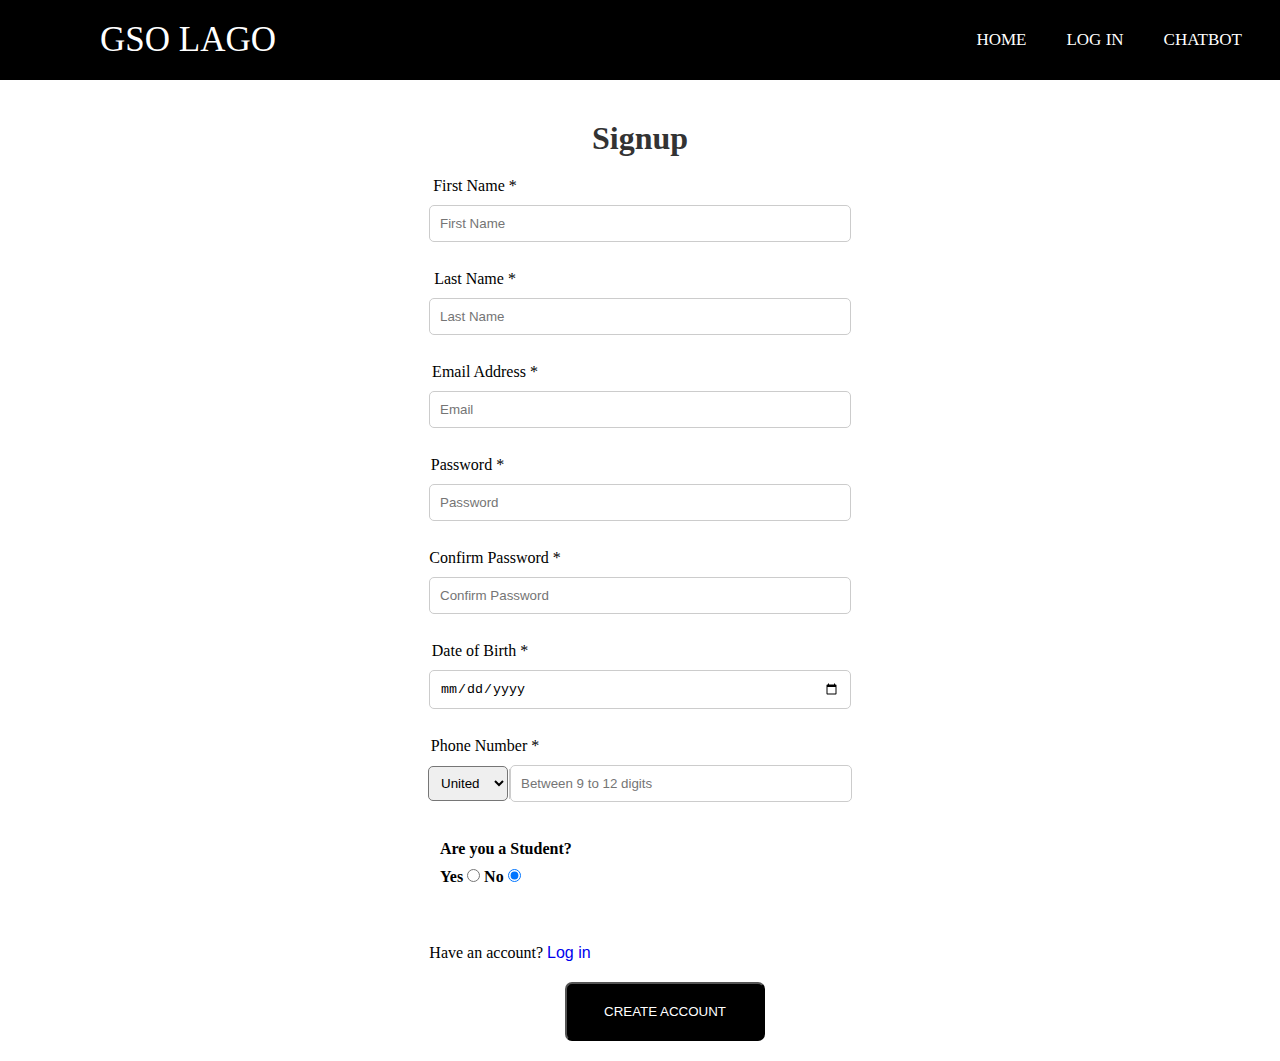
<file: Gym/index.html>
<!DOCTYPE html>
<html lang="en">
<head>
    <meta charset="UTF-8">
    <meta name="viewport" content="width=device-width, initial-scale=1.0">
    <title>Signup Page</title>
    
    <style>
        #passwordError{ /*Styling for error message*/
            color: red;
        }
        .inputcontainer{ /*styles for the container of the input fields*/
            display: flex;/*Displays container as a flexbox*/
            flex-direction: column;/*Arranges element items in a column so that they are under each other*/
            align-items: center; /*Arranges element items so that they are centered horizontally*/
            justify-content: center; /*Arranges element items so that they are centered vertically*/
        }
        .inputbox{/*Styles for each input box*/
            width: 400px; /*makes the width of the box 400px*/
            border: 1px solid #ccc; /*Creates a solid border of 1px thickness with the color #ccc */
            padding:10px; /*Creates 10px of space between border and the center*/
            margin-bottom:10px; /*Creates 10px of space below the input box*/
            border-radius: 5px; /*makes the border corners rounded*/
        }
        .labels{/*Styles for labels*/
            margin-right: 330px; /*Adds 330px of space to the right of the element*/
            margin-bottom: 10px; /*Adds 10px of space to the bottom of the element*/
          
        }
        .title{/*Styles for the title*/
            color: #333; /*makes the text the color #333*/
            font-weight: bold; /*makes the text bold*/
            text-align: center; /*centers the text*/
            margin-bottom: 20px; /*Adds 20px of space to the bottom of the title */
            margin-top: 40px; /*Adds 40px of space to the top of the title*/
        }
        .phone-container { /*Styles for the container of the phone*/
            display: flex;/*Displays container as a flexbox*/
            align-items: center; /*Arranges element iterms so that they are centered horizontally*/
            margin-bottom: 10px; /*Adds 10px of space to the bottom of the phone container*/
        }


        .vertical-line {/*Styles for the vertical line*/
            width: 1px; /*makes the line 1px in width*/
            border-right: 1px solid #ccc; /*creates a solid border only on the right side with the thickness of 1px with the color #ccc*/
            height: 30px; /*makes the line 30px in height*/
            margin-bottom: 10px; /*Adds 10px of space to the bottom of the vertical line*/
        }
        .button{ /*Styles for the button*/
            margin-left: 50px; /*Adds 50px of space to the left of the button*/
            margin-top: 20px; /*Adds 20px of space to the top of the button*/
            margin-bottom: 20px; /*Adds 20px of space to the bottom of the button*/
            padding:20px; /*Creates 20px of space between the border and the center*/
            border-radius: 7px; /*makes the border corners rounded*/
            width:200px; /*makes the widht of the button box 200px*/
            background:black ; /*gives the button a color background of black*/
            color:white; /*Gives the text in the button the color white*/

        }
        .hyperlink{/*styles for the elements with id "hyperlink" this was done seperate than with other hyperlinks as different font family was wanted*/
            text-decoration: none; /*Removes any decorations such as underlines on hyperlinks*/
            font-family: Arial, Helvetica, sans-serif; /*Font family of the text*/
        }
        .hyperlink:hover{ /*Styles for when hovering the elements with the id "hyperlink"*/
            color:black; /*Makes the hyperlink black when user hovers on it*/
        }
        a{ /*Styles for any hyperlink other than the ones with the id "hyperlink"*/
            text-decoration: none; /*Removes any decorations such as underlines on hyperlinks*/
        }
        fieldset{ /*styles for fieldsets*/
            border:none; /*Removes any default borders*/
        }
        fieldset legend{ /*styles for the legend element in fieldsets*/
            font-weight: bold; /*makes the text bold*/
            margin-bottom: 10px; /*Adds 10px of space to the bottom of the legend element*/
        }
        *{ /*styles for everything*/
            padding: 0; /*resets padding*/
            margin:0; /*resets margin*/
            text-decoration: none; /*removes default text-decorations */
            list-style: none; /*removes list styles in lists such as bullet points*/
        }
  
        body {/*Styles for everything in the body*/
            font-family: Facón; /*makes the font of the text*/
            background: #ffffff /*gives the background of the body the color #ffffff*/
        }
  
        nav{/*styles for everything in the <nav> tag*/
            background: #000000; /*Makes the background of the elements in the nav tag #000000*/
            height: 80%; /*Makes the height of the nav 80% of its containing elements */
            width:auto; /*tells nav to automatically adjust the width based on the contents inside*/
        }
  
        label.logo{ /*Style for labels with the class "logo"*/
            color: white; /*Makes the text of the label white*/
            font-size: 35px; /*Makes the text of the label 35px in font size*/
            line-height: 80px; /*sets the height of each line of text  to 80px*/
            padding: 0 100px; /*creates padding of 0px to top and bottom and 100px to left and right*/
        }
  
        nav ul { /*Refers to the <ul> tags in the <nav> tags*/
            float: right; /*moves elements to right side of container so moves the ul to the right*/
            margin-right: 20px; /*Adds 20px of space to the right of the ul */
        }
  
        nav ul li{ /*Styles to the <li> tags inside <ul> tags that is inside the <nav> tag*/
            display: inline-block; /*Displays container as inline-block so element items are horizontally aligned with the same properties like height, etc.*/
            line-height: 80px; /*Sets the height of each line of text to 80px*/
            margin: 0 5px; /*Adds 0px of space to top and bottom and 5px to the left and right of the element*/
        }
  
        nav ul li a{ /*Refers to the li situation in the top one but if the li contains an <a> tag so this applies to hyperlinks in the li*/
            color: white; /*makes the hyperlink white*/
            font-size: 17px; /*makes the hyperlink 17px in font size*/
            border-radius:3px; /*Makes border corners of hyperlink rounded*/
            padding: 7px 13px; /*Creates padding of 7px to top and bottom and 13px to left and right sides of the hyperlinks*/
            text-transform: uppercase; /*Transforms the hyperlink into uppercase*/
        }
  
        a.active, a:hover{ /*Styles for hyperlink for when they are active meaning as soon as user clicks on it, and when they hover over the hyperlink*/
            background: #a1a1a1; /*makes the background #a1a1a1*/
            transition: .5s; /*makes the background change happen after 0.5seconds*/
        }
        #loadingspinner{ /*Styles for element with id "loadingspinner"*/
            position: fixed; /*keeps the position fixed on the screen so even if user scrolls up it still remains in the same position on the screen, so it goes up with the user*/
            top: 50%;  /*Centers element on the screen vertically*/
            left: 50%; /*Centers element on the screen horizontally*/
            /*Top and left 50% ensure that the top left of the loadingspinner is centered at the middle of the viewport initially*/
            display: none; /*Initially hides the element until adjusted later*/
            transform: translate(-50%, -50%); /*This centers the loadingspinner in the middle after it has its top left corner has been centered*/
            z-index: 1000; /* Ensure it's above other content */
        }

    </style>


</head>
<script src="https://www.google.com/recaptcha/api.js" async defer></script> <!--Scripts from google recaptcha-->
<!--async makes it so that the html page keeps loading while it gets the recaptcha working-->
<!--defer makes it so that the rest of the html page loads and then it loads this script-->



<body>
    <nav>
        <!-------------------------- Navigation Bar ------------------------>
        <label class="logo">GSO LAGO</label>
        <ul>
          <li><a href="mainpage.py">Home</a></li>
          <li><a href="login.py"> Log in </a></li>
          <li><a href="Chatbot.html">Chatbot</a></li>
        </ul>
    </nav>
      <!--------------------------------------------------------------------->

    <h1 class="title">Signup</h1> <!--Makes the heading bold and colored-->
    <form action="index.py" method="post" id="registrationForm" enctype="multipart/form-data"> <!--links the form to the python script and makes it a post method-->
    <!--Has an id of registrationForm needed for javascript and enctype allows files to be uploaded to the server -->
    <div class="inputcontainer">
    <label for="FirstName" class="labels">First Name *</label>
    <input type="text" name="FirstName" class="inputbox" pattern="[A-Za-z]+" placeholder="First Name" title="First Name" required > <!--Allows user to type input-->
    <!--A specific pattern is made so that they can only input the Alphabet and placeholder gives them a type of hint on what to expect-->
    <br>
    <label for="LastName" class="labels">Last Name *</label>
    <input type="text" name="LastName" class="inputbox" pattern="[A-Za-z]+" placeholder="Last Name" title="Last Name" required><!--required makes it so that user needs to input something-->
    <br>
    <label for="email" style="margin-right: 310px; margin-bottom: 10px;">Email Address *</label>
    <input type="text" name="email" class="inputbox" required pattern="[^@\s]+@[^@\s]+\.[^@\s]+" placeholder="Email" title="Enter a valid email address">
    <!--required makes the email required and pattern makes it so that they can enter any length of characters that is not a @ or a whitespace,-->
    <!--It then requires "@" to be after that then a "." to be there then any length of characters again-->
    <br>
    <label for="Password" style="margin-right: 345px; margin-bottom: 10px;">Password *</label>
    <input type="password" name="Password" class="inputbox"  id="password" placeholder="Password"  title="Password" required><!--the input type is set to password making it in a format of a password, hiding the input-->
    <br>
    <label for="Confirm Password" style="margin-right: 290px; margin-bottom: 10px;">Confirm Password *</label>
    <input type="password" name="Confirm Password" class="inputbox" id="confirmPassword" placeholder="Confirm Password" title="Confirm Password" required>
    <span id="passwordError"></span> <!--Span is used to apply styles to specific section of text , it is given an id -->

    <br>
    <label for="DOB" style="margin-right: 320px; margin-bottom: 10px;">Date of Birth *</label>
    <input type="date" name="DOB" class="inputbox" title="Date of Birth" required> <!--allows user to select date with date picker as type is date-->
    <br>
    <label for="Phone" style="margin-right: 310px; margin-bottom: 10px;">Phone Number *</label>
    <div class="phone-container">
    <select name="country_code" style="width: 80px; padding: 8px; border-radius: 5px; margin-bottom: 10px; margin-left: 80px;outline: none;"><!--Allows user to select from one of the options-->
        <option value="+1">United States(+1)</option> <!--Allows user to choose any of the options optionally-->
        <option value="+44">United Kingdom(+44)</option>
        <option value="+33">France(+33)</option>
        <option value="+49">Germany(+49)</option>
        <option value="+91">India(+91)</option>
        <option value="+86">China(+86)</option>
        <option value="+55">Brazil(+55)</option>
        <option value="+30">Greece(+30)</option>
        <option value="+39">Italy(+39)</option>
        <option value="+20">Egypt(+20)</option>
    </select>
    <span class="vertical-line"></span> <!--Adds the vertical line which is styled in the css-->
    <br> 
    <input type="tel" name="Phone" style="width: 320px;border: 1px solid #ccc;padding:10px;margin-bottom:10px;border-radius: 5px; margin-right: 80px;" pattern="[0-9]{9,12}" placeholder="Between 9 to 12 digits" required>
    <!--type="tel" specifies that its a phone number-->
    <!--The pattern makes it so that user can only type numbers from 0-9 and not characters-->
    <!--The pattern also specifies that the amount of numbers should be between 9 to 12-->
    <!--placeholder gives the user a kind of hint to tell them how format should be-->
    </div>
    <br>
    <fieldset style="width: 200px; margin-right: 200px; margin-bottom: 20px;"> <!--FieldSets are used to group related elements together-->
    <legend>Are you a Student?</legend> <!--Legend Acts as a title, it is used in fieldsets-->
    <label for="Student" style="font-weight: bold;">Yes</label> 
    <input type="radio" name="Student" value="yes" onclick="showFileInput()"> <!--Makes it so that the function is displayed once clicked on-->
    <label for="Student" style="font-weight: bold;">No</label>
    <input type="radio" name="Student" value="no" onclick="hideFileInput()" checked><!--pre checks the No button-->
    </fieldset>
    <fieldset id="fileUploadSection" hidden> <!--Hides the fileUploadSection, fieldset is used to group related form elements together-->
        <legend style="font-weight: bold;">Student ID photo Upload: </legend><!--provides title or caption for the fieldset-->
        <label for="studentID"style="font-weight:bold">Upload Student ID photo:</label>
        <input type="file" name="studentID" accept="image/jpeg, image/png, image/jpg"> <!--The type is file so that it allows user to browse and input a file-->
    </fieldset> <!--The file would only accept image of png and jpeg and jpg as specified-->

    <div class="g-recaptcha" style="margin-right: 120px; margin-top: 20px;" data-sitekey="6LdEJ0kpAAAAAKB8MYc237UGzyRazkSdas40zGRX" data-callback="onRecaptchaSuccess"></div> <!--Key from google recaptcha responsible for making recaptcha appear-->
    <!--The Class is already pre defined by google when the script on the top about google recatpcha is called.-->
    <!--The data-callback is pre defined by google which allows user to specify a JavaScript Function to run when user completes the reCAPTCHA challenge, in this case it calls "onRecaptchaSuccess"-->
    <br>
    <p style="margin-right: 260px;">Have an account? <a href="Login.py" class="hyperlink">Log in</a></p><!--Links to log in page-->
    <input type="hidden" id="best_price" name="best_price" value=""> <!--This is hidden from the user, this is used to carry the price from the form page to here and to the payment page-->
    <!--Value is left empty as it is supposed to be populated by javascript-->
    <script>document.getElementById('best_price').value=localStorage.getItem('best_price');</script> <!--This searches for the element with id="best_price which is the input above this." -->
    <!--It then sets the elements value to the value saved in the localstorage with the item called"best_price" from the filter.py script -->
    <div id="loadingspinner" style="display: none;"> <!--This div holds an id which is initially hidden-->
    <img src="pictures/spinning.gif" alt="loading"> <!--The div contains an image with the alternative specified to "loading" if picture doesnt load-->
    </div>
    <input type="submit" value="CREATE ACCOUNT" class="button"> <!--Submit button to send the form inputs to the server-->
    </div>
    </form>

    <script> //javascript
        var isRecaptchaValid=false;  //variable called isRecaptchaValid is initially set to false
        function onRecaptchaSuccess(){ //function created to be called when recaptcha procedure is successful
            isRecaptchaValid=true; //once the function is ran then it sets the variable to true, this value is checked later below to check if an alert should be raised or not
        }



        function showFileInput(){ //function to show the user the file upload section to the user
            document.getElementById('fileUploadSection').hidden=false; //searches the form element by the id of fileuploadsection 
            //unhides it by setting the hidden to false once the function is called
            document.querySelector('input[name="studentID"]').setAttribute('required', 'required')//selects element that has the input name="studentID"
            //sets its attribute to make it required so when the function is called the user must upload a file
            //selects the element with input name="studentID" and sets its attribute "required" to "required" to make it mandatory for form submission
        }
        function hideFileInput(){  
            document.getElementById('fileUploadSection').hidden=true; //function that hides the fileuploadsection section unless showfileinput function is called
            document.querySelector('input[name="studentID"]').removeAttribute('required')//removes the attribute "required" removing the need to submit a file when they press no to student
        }
        document.getElementById("registrationForm").addEventListener("submit", function(event) {//searches for the id=registrationform which is in the <form> tag
            //adds an event listener and attaches it to the submit button so when user clicks submit it calls the function with event as its parameter to allow us to use properties of event such as event.preventDefault()
            //the event in the parameter is the type of event that occured.
            var isValidForm=true; //variable called isValidForm is initially set to true.
            var password = document.getElementById("password").value; //searches for the value input of id password and assigns it to the value of password
            var confirmPassword = document.getElementById("confirmPassword").value;//searches for the value input of id Confirmpassword and assigns it to the value of confirmpassword
            var passwordError = document.getElementById("passwordError");//searches for the value input of id passworderror and assigns it to the value of Passworderror
            
            passwordError.textContent="";//initially makes textcontent of passwordError empty as no error happened yet

            if (password.length<4) { //checks if the input password is less than 4 characters or not
                passwordError.textContent = "Password must be at least 4 characters long"; //sets the textcontent of the passwordError
                isValidForm=false; //sets isValidForm to false indicating that there is an error and it isnt a validForm
            }
            if (password !== confirmPassword) { //checks if password and confirmpassword do not match
                passwordError.textContent = "Passwords do not match";//sets the textcontent of the passwordError
                isValidForm=false;//sets isValidForm to false indicating that there is an error and it isnt a validForm
            }
            if (!isRecaptchaValid){ //checks if reCaptcha is not valid and it failed
                alert("Please verify that you are not a robot."); //makes an alert displaying the message
                isValidForm=false;//sets isValidForm to false indicating that it isnt a validForm as recaptcha failed
            }
            if (!isValidForm){ //checks if form is not valid and stops form submission if so.
                event.preventDefault(); // Prevents form submission 
            }
            else{//if form is valid then:
                document.getElementById('loadingspinner').style.display='block'; //searches the form element by the id of fileuploadsection  and sets its style display to block which makes it visible. 
                //making it display to block makes it so that it takes up the full width available to it and start on a new line
                document.getElementById('registrationForm').style.pointerEvents='none';//this makes everything in the form unresponsive to mouse clicks, hover effects and any other pointer-related events.
                document.getElementById('registrationForm').style.opacity='0.5'; //makes the opacity of the form less 
                document.querySelector('input[type="submit"]').disabled = true; //just to ensure that no unexpected bug occurs this still works, this disable the submit button from working further

            }
            
        });
       


        
        

        








    
        



    </script>




    </body>
    </html>
</file>
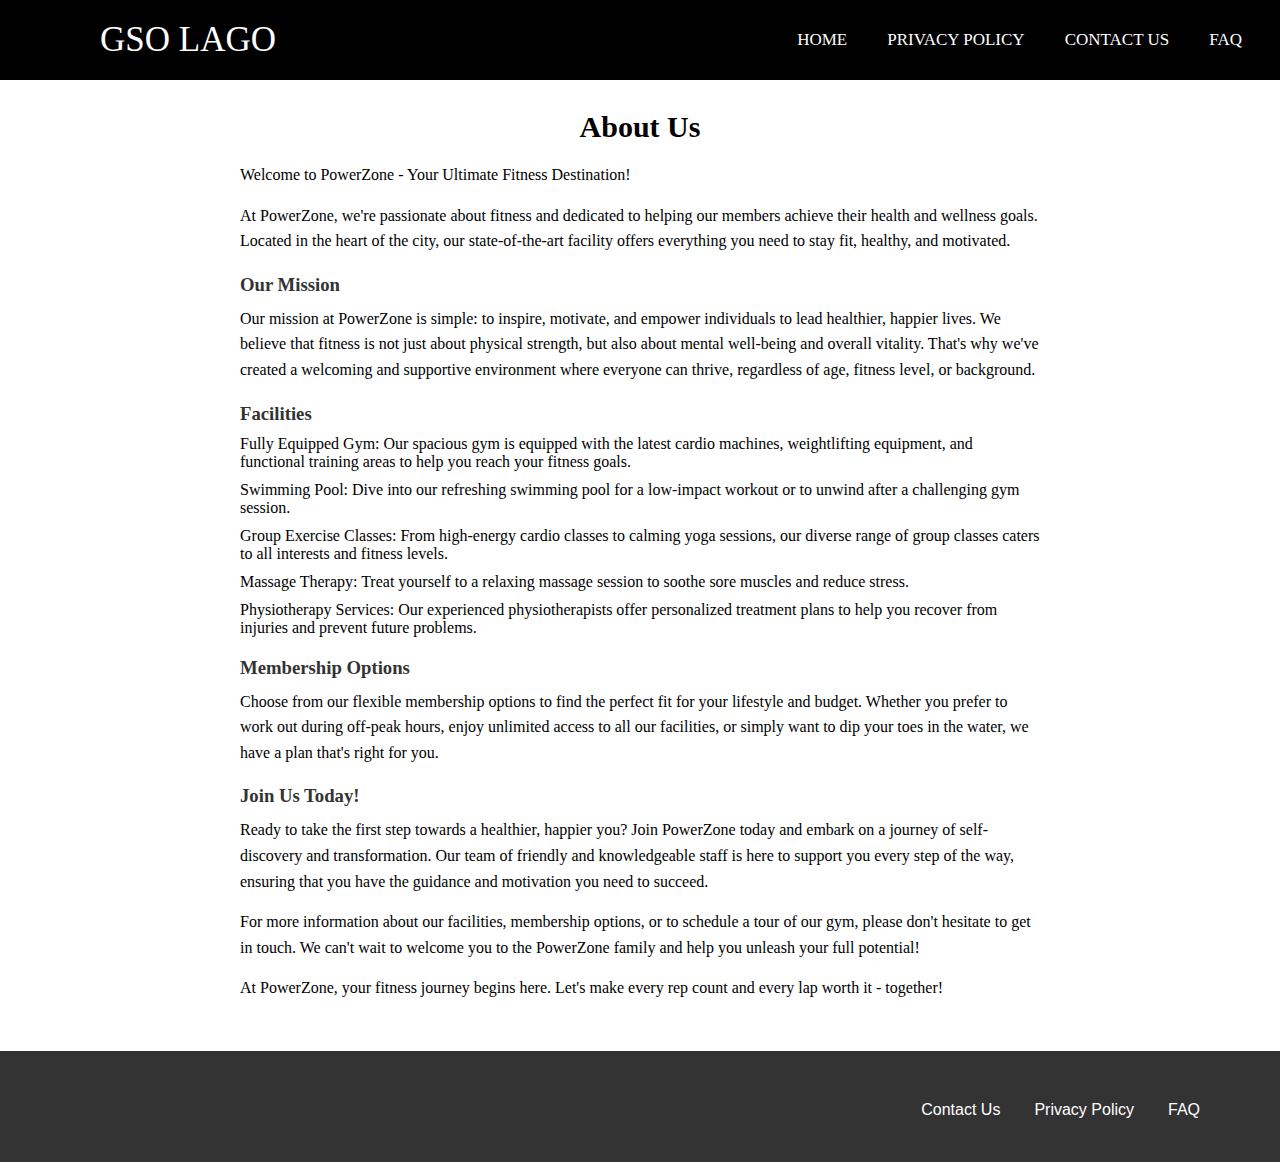
<file: Gym/aboutus.html>
<!DOCTYPE html>
<html>

<head>
  <meta charset="utf-8">
  <meta name="viewport" content="width=device-width">
  <title>About Us</title>
  <link href="style.css" rel="stylesheet" type="text/css" />
</head>


<body>
<!-------------------------- Navigation Bar ------------------------>
  <nav>
   <label class="logo">GSO LAGO</label>
   <ul>
     <li><a href="mainpage.py"> Home </a></li>
     <li><a href="privacy.html"> Privacy Policy </a></li>
     <li><a href="contactus.html"> Contact Us </a></li>
     <li><a href="FAQ.py">FAQ</a></li>
   </ul>
 </nav>
<!--------------------------------------------------------------------->

<div class="container">
    <h2 style="text-align: center; font-size: 30px; margin-top: 30px;">About Us</h2>
    <br>
    <p>Welcome to PowerZone - Your Ultimate Fitness Destination!</p>
    <p>At PowerZone, we're passionate about fitness and dedicated to helping our members achieve their health and wellness goals. Located in the heart of the city, our state-of-the-art facility offers everything you need to stay fit, healthy, and motivated.</p>
    <h3>Our Mission</h3>
    <p>Our mission at PowerZone is simple: to inspire, motivate, and empower individuals to lead healthier, happier lives. We believe that fitness is not just about physical strength, but also about mental well-being and overall vitality. That's why we've created a welcoming and supportive environment where everyone can thrive, regardless of age, fitness level, or background.</p>
    <h3>Facilities</h3>
    <ul>
      <li>Fully Equipped Gym: Our spacious gym is equipped with the latest cardio machines, weightlifting equipment, and functional training areas to help you reach your fitness goals.</li>
      <li>Swimming Pool: Dive into our refreshing swimming pool for a low-impact workout or to unwind after a challenging gym session.</li>
      <li>Group Exercise Classes: From high-energy cardio classes to calming yoga sessions, our diverse range of group classes caters to all interests and fitness levels.</li>
      <li>Massage Therapy: Treat yourself to a relaxing massage session to soothe sore muscles and reduce stress.</li>
      <li>Physiotherapy Services: Our experienced physiotherapists offer personalized treatment plans to help you recover from injuries and prevent future problems.</li>
    </ul>
    <h3>Membership Options</h3>
    <p>Choose from our flexible membership options to find the perfect fit for your lifestyle and budget. Whether you prefer to work out during off-peak hours, enjoy unlimited access to all our facilities, or simply want to dip your toes in the water, we have a plan that's right for you.</p>
    <h3>Join Us Today!</h3>
    <p>Ready to take the first step towards a healthier, happier you? Join PowerZone today and embark on a journey of self-discovery and transformation. Our team of friendly and knowledgeable staff is here to support you every step of the way, ensuring that you have the guidance and motivation you need to succeed.</p>
    <p>For more information about our facilities, membership options, or to schedule a tour of our gym, please don't hesitate to get in touch. We can't wait to welcome you to the PowerZone family and help you unleash your full potential!</p>
    <p>At PowerZone, your fitness journey begins here. Let's make every rep count and every lap worth it - together!</p>
  </div>

    
<footer>
    <ul class="navigation">
      <li><a href="contactus.html">Contact Us</a></li>
      <li><a href="privacy.html">Privacy Policy</a></li>
      <li><a href="FAQ.py">FAQ</a></li>
    </ul>
</footer>

</body>
</html>
</file>
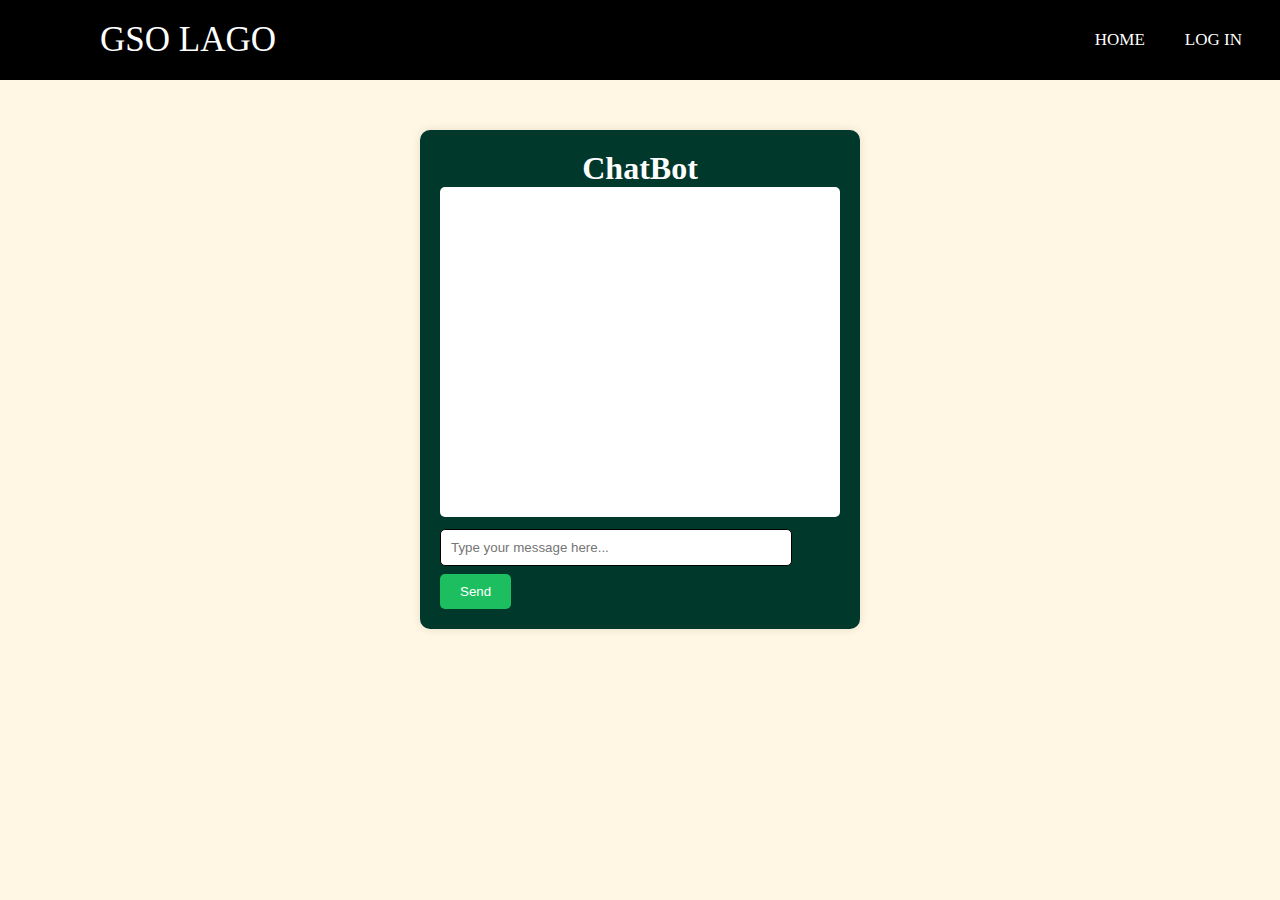
<file: Gym/Chatbot.html>
<!DOCTYPE html>
<html>
<head>
    <title>Chatbot</title>
    <!-- Styling with CSS -->
    <style>
         /* Styling for the body */
         *{
  padding: 0;
  margin:0;
  text-decoration: none;
  list-style: none;
}

body {
  font-family: Facón;
  background: #fff6e3
}

        /* Styling for the chat container */
        .chat-container {
            max-width: 400px;
            margin: 50px auto;
            background-color: #00382c;
            border-radius: 10px;
            box-shadow: 0 0 10px rgba(0, 0, 0, 0.1);
            padding: 20px;
            text-align: left;
        }

        /* Styling for the chat box */
        .chat-box {
            height: 300px;
            overflow-y: auto;
            padding: 10px;
            border-radius: 5px;
            background-color: #ffffff;
            padding: 0;
        }
       /* Styling for each chat message */
        .chat-box .message {
            margin-bottom: 10px;
        }
       /* Styling for user messages */
        .user-message {
            color: #333;
        }
        /* Styling for bot messages */
        .bot-message {
            color: #000000;
        }
        /* Styling for user input */
        .user-input {
            width: calc(100% - 70px);
            padding: 10px;
            border: 1px solid #000000;
            border-radius: 5px;
            margin-right: 5px;
            margin-top: 3%;
        }
        /* Styling for send button */
        .send-btn {
            padding: 10px 20px;
            border: none;
            border-radius: 5px;
            background-color: #1cbe60;
            color: #fff;
            cursor: pointer;
            margin-top: 2%;
        }
        /* Styling for heading */
        h1 {
            text-align: center;
            color: #ffffff;
        }
       /* Styling for response */
        #response {
            color: #0b0c0c;
            font-size: 25px;
            text-align: center;
            padding-top:30px;
        }
        
        nav{
  background: #000000;
  height: 80%;
  width:auto;
}

label.logo{
  color: white;
  font-size: 35px;
  line-height: 80px;
  padding: 0 100px;
  /* font-height: bold; */

}

nav ul {
  float: right;
  margin-right: 20px;
}

nav ul li{
  display: inline-block;
  line-height: 80px;
  margin: 0 5px;
}

nav ul li a{
  color: white;
  font-size: 17px;
  border-radius:3px;
  padding: 7px 13px;
  text-transform: uppercase;
}

a.active, a:hover{
  background: #a1a1a1;
  transition: .5s;
}
    </style>
      <!-- Using JavaScript for sending user message and receiving bot response -->
    <script>
   // 'sendMessage()' is a JavaScript function, it is used when the user clicks the send button.
        function sendMessage() {
             // 'document.getElementById('user_input')' : it retrieves the input with Id 'user_input'.
            const userInput = document.getElementById('user_input').value;
            // This line conist to construct 'data' string that will be directly sent to the server.
            // 'encodeURIComponent' ensure that the userinput is correctly formatted and it is ready to transmit.
            // The user input is stored in the 'userInput'.
            const data = 'user_input=' + encodeURIComponent(userInput);
           // 'fetch' function is used in that part to send the HTTP with POST method to this URL.
            fetch('http://localhost/webprog/Gym/Chatbot.py', {
                method: 'POST',
                headers: {
                    'Content-Type': 'application/x-www-form-urlencoded'
                },
                body: data
            })
            // 'then' verify the condition that if the POST method was successfully done, then the response will be converted into a text.
            .then(response => response.text())
            // Sets the inner HTML of the element with the id 'response' to the received text, then updates the chat box to display the response from the server.
            .then(text => {
                // 
                document.getElementById('response').innerHTML = text;
            })
            // This is the error exception if any error was captured or been, it will appear the message error.
            .catch(error => console.error('Error:', error));
        }
    </script>
</head>
<body>
    <nav>
        <!-------------------------- Navigation Bar ------------------------>
        <label class="logo">GSO LAGO</label>
        <ul>
          <li><a href="mainpage.py"> Home   </a></li>
          <li><a href="login.py"> Log In </a></li>
        </ul>
      </nav>
    
      <!--------------------------------------------------------------------->
    <!-- The 'chat-container' is the box that contain the chat box itself, user input field, send button, and any other elements related to the chat functionality.-->
    <div class="chat-container">
        <!-- Header -->
        <h1>ChatBot</h1>
        <!-- Chat box for displaying messages -->
        <div class="chat-box" id="response"></div>
        <!-- User input field -->
        <input type="text" placeholder="Type your message here..." id="user_input" class="user-input">
         <!-- "Send" button to send user message, using JavaScript function to be executed when the button is clicked. In this case, it calls the "sendMessage()" function when the button is clicked. -->
        <input type="button" value="Send" onclick="sendMessage();" class="send-btn">
    </div>
</body>
</html>
</file>
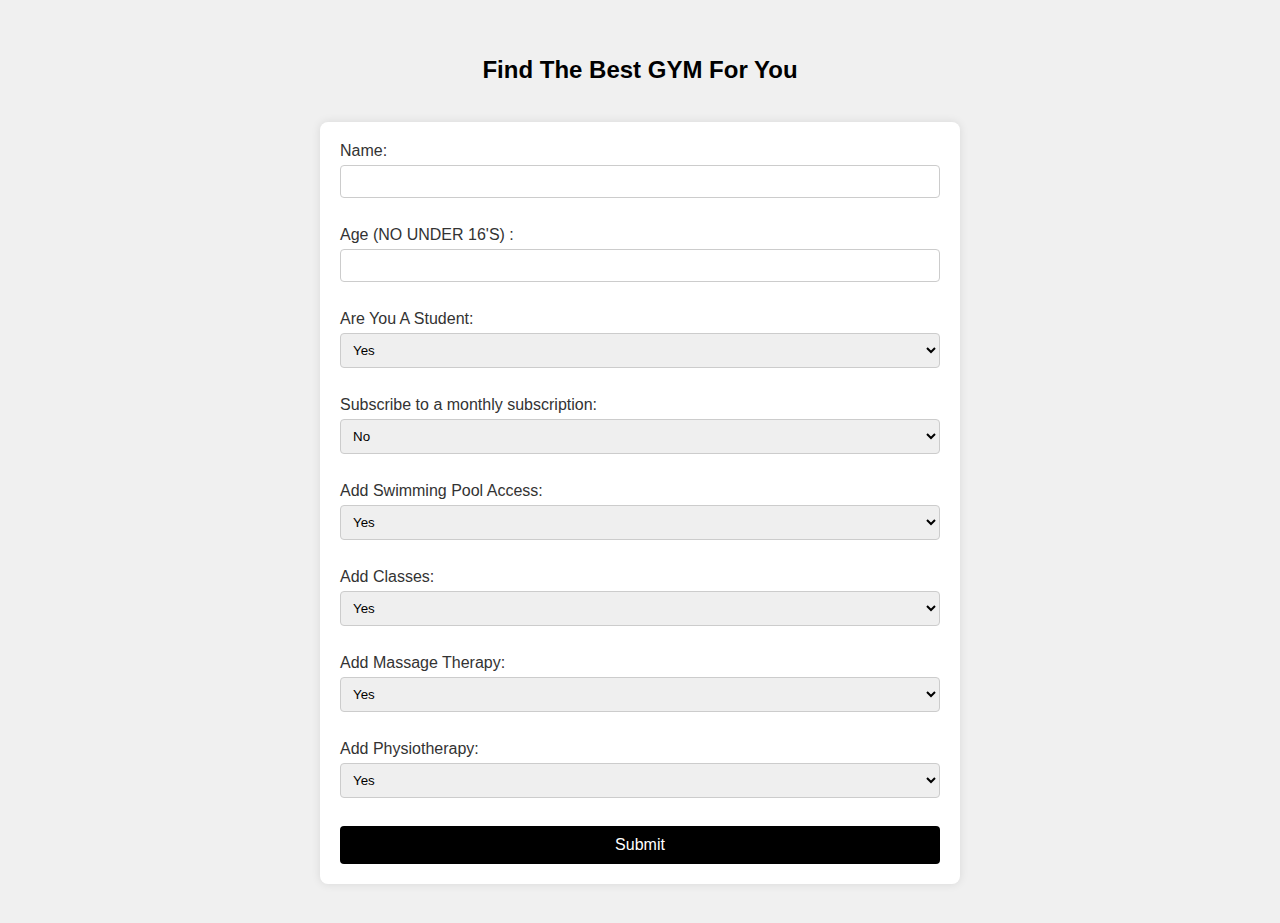
<file: Gym/gym_form.html>
<!DOCTYPE html>
<html lang="en">
<head>
    <meta charset="UTF-8">
    <meta name="viewport" content="width=device-width, initial-scale=1.0">
    <title>Gym Suggestion Form</title>
    <style>
        /* CSS styles for the form */
        body {
            font-family: Arial, sans-serif;
            background-color: #f0f0f0;
            margin: 0;
            padding: 0;
        }

        h2 {
            margin-top: 3%;
            text-align: center;
            color: #000000;
        }

        form {
            max-width: 600px;
            margin: 0 auto;
            background-color: #fff;
            padding: 20px;
            border-radius: 8px;
            box-shadow: 0 0 10px rgba(0, 0, 0, 0.1);
            margin-bottom: 3%;
        }

        label {
            display: block;
            margin-bottom: 5px;
            color: #333;
        }

        input[type="text"],
        input[type="number"],
        select {
            width: 100%;
            padding: 8px;
            margin-bottom: 10px;
            border: 1px solid #ccc;
            border-radius: 4px;
            box-sizing: border-box;
        }

        select {
            width: 100%;
            padding: 8px;
            margin-bottom: 10px;
            border: 1px solid #ccc;
            border-radius: 4px;
            box-sizing: border-box;
        }

        input[type="submit"] {
            width: 100%;
            background-color: #000000;
            color: white;
            padding: 10px 20px;
            border: none;
            border-radius: 4px;
            cursor: pointer;
            font-size: 16px;
        }

        input[type="submit"]:hover {
            background-color: #313131;
        }

        /* Additional styles for hiding/showing gym type section */
        #gymTypeSection {
            display: none;
        }
    </style>
    <script> // here opened a script tas that contain javascript
        function toggleGymType() {   // inside here i defined a fuction toggleGymType() 
            var subscribe = document.getElementById("subscribe").value; // here it retrieves the value "subscribe".
            var gymTypeSection = document.getElementById("gymTypeSection"); // here it retrieves the element with "gymTypeSection"

            if (subscribe === "yes") {   // here it checks if the subscribe is true so if yes
                gymTypeSection.style.display = "block"; // it displays the gymTypeSection
            } else {
                gymTypeSection.style.display = "none"; // if not it doesn't display anything
            }
        }
    </script>
</head>
<body>
    <br><h2>Find The Best GYM For You</h2><br>
    <form action="filter.py" method="post">
        <label for="name">Name:</label>
        <input type="text" id="name" name="name" required><br><br>

        <label for="age">Age (NO UNDER 16'S) :</label>
        <input type="number" id="age" name="age" min="16" required>
        <br><br>

        <label for="student">Are You A Student:</label>
        <select id="student" name="student">
            <option value="yes">Yes</option>
            <option value="no">No</option>
        </select><br><br>

        <label for="subscribe">Subscribe to a monthly subscription:</label>
         <select id="subscribe" name="subscribe" onchange="toggleGymType()"> <!--the onchange allows you to trigger JavaScript code in response to changes -->
            <option value="no">No</option>    <!-- then it calls the function toggleGymType() -->
            <option value="yes">Yes</option>
        </select><br><br>

        <div id="gymTypeSection">
            <label for="trainer_type">Select Gym Type:</label>
            <select id="trainer_type" name="trainer_type" required>
                <option value="super_off_peak">Super-off peak (10 am - 12 pm & 2 pm - 4 pm)</option>
                <option value="off_peak">Off-peak (12 pm - 2 pm & 8 pm - 11 pm)</option>
                <option value="anytime">Anytime</option>
            </select><br><br>
        </div>

        <label for="add_swimming_pool">Add Swimming Pool Access:</label>
        <select id="add_swimming_pool" name="add_swimming_pool">
            <option value="yes">Yes</option>
            <option value="no">No</option>
        </select><br><br>

        <label for="add_classes">Add Classes:</label>
        <select id="add_classes" name="add_classes">
            <option value="yes">Yes</option>
            <option value="no">No</option>
        </select><br><br>

        <label for="Massage_Therapy">Add Massage Therapy:</label>
        <select id="Massage_Therapy" name="Massage_Therapy">
            <option value="yes">Yes</option>
            <option value="no">No</option>
        </select><br><br>

        <label for="Physiotherapy">Add Physiotherapy:</label>
        <select id="Physiotherapy" name="Physiotherapy">
            <option value="yes">Yes</option>
            <option value="no">No</option>
        </select><br><br>

        <input type="submit" value="Submit">
    </form>
</body>
</html>
</file>
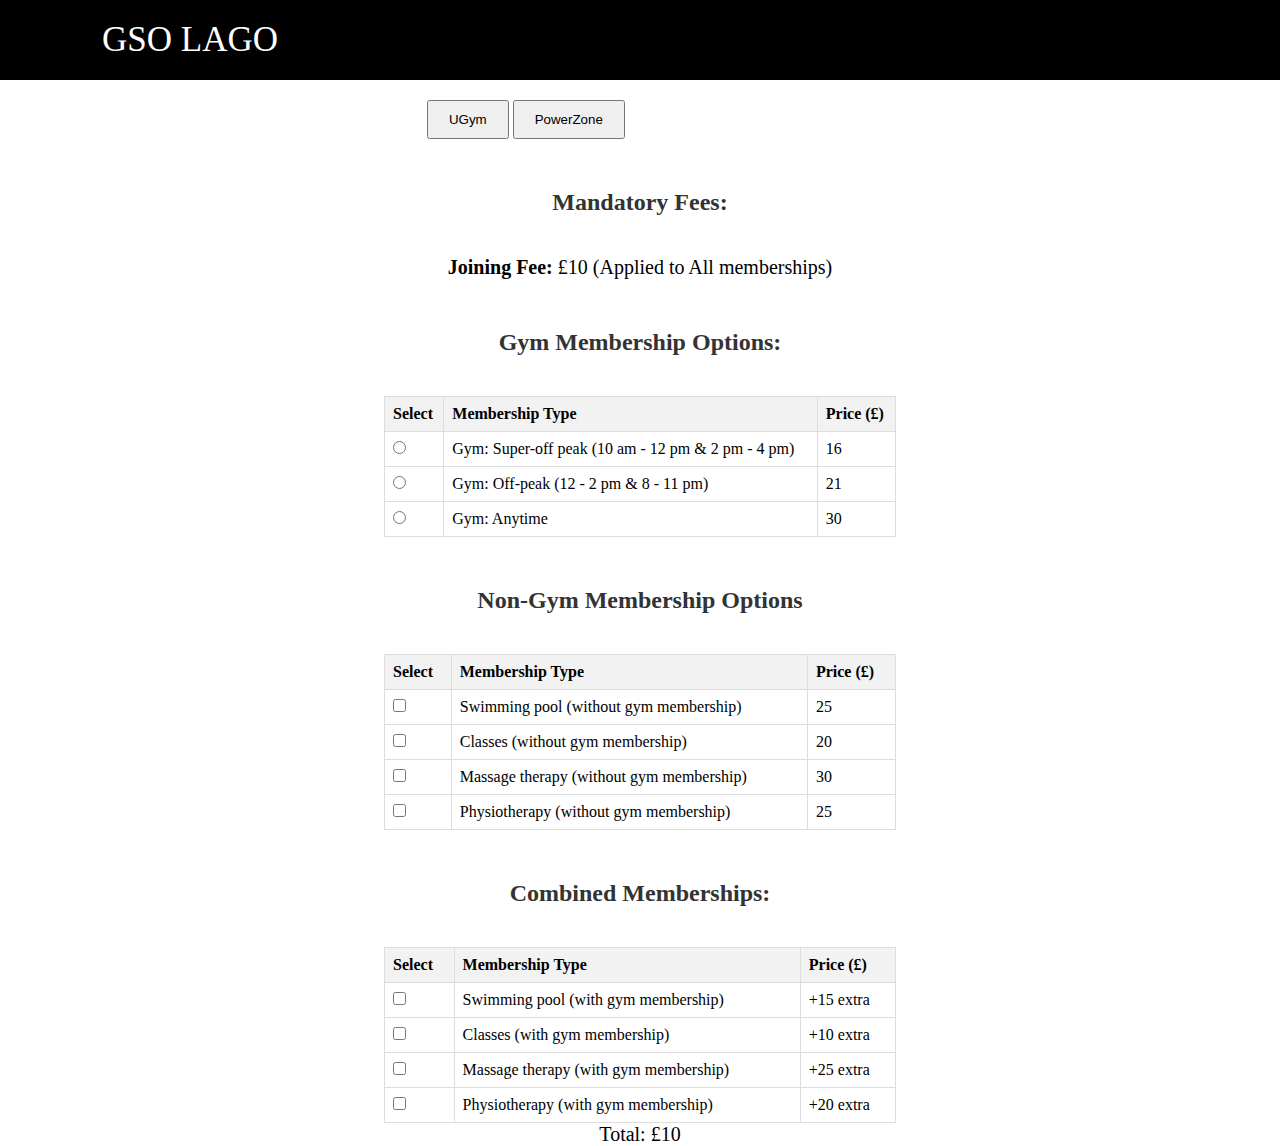
<file: Gym/membershiptype.html>
<!DOCTYPE html>
<html lang="en">
<head>
    <meta charset="UTF-8">
    <meta name="viewport" content="width=device-width, initial-scale=1.0">
    <title>Membership Type</title>

<style>
    body{ /*Styles for everything in body*/
        font-family: Facón; 
        background: #ffffff;
        padding: 0; /*Resets padding*/
        margin: 0; /*Resets margin*/
        text-align: center; /*Centers all text*/
    }
    .title{ /*Styles for element with class="title"*/
        font-size: 32px; /*makes the text 32px*/
        text-align: center; /*makes the text centered*/
       
        
    }

    h1 { /*Styles for all <h1> tags*/
        color: white; /*makes text color white*/
       
    }
 

    p{ /*Styles for all <p> tags*/
        font-size: 20px; /*Makes text 20px*/
        
    }
    table{ /*Styles for all tables*/
        border-collapse: collapse;/*Joins neighbour borders into one*/
        width:40%; /*Makes it take up 40% of its containing blocks width*/
        
    }
    th,td{ /*Styles for all <th> and <td> tags*/
        border: 1px solid #ddd; /*Creates solid border of 1px*/
        padding: 8px; /*Creates 8px of space between border and center*/
        text-align: left; /*Aligns all text to the left*/
    }
    th{ /*Styles for all <th> tags*/
        background-color: #f2f2f2; /*Makes background color*/
    }
    tr:hover { /*Styles for when <tr> tags are hovered*/
        background-color: #d3d3d3; /* changes background color*/
    }
    .section-header { /*Styles for elements with class="section-header"*/
    font-size: 24px; /*text becomes 24px*/
    color: #333;  /*text color becomes #333*/
    margin-top:50px; /*Adds 50px of space to the top of the element*/
    margin-bottom:40px; /*Adds 40px of space to the bottom of the element*/
    }
    .centered-table{ /*Styles for elements with class="centered-table"*/
        margin:auto; /*Centers table*/
    }
    .button{ /*Styles for elements with class="button"*/
        margin-top: 20px; /*Adds 20px of space to top of button*/
        padding:10px 20px; /*Creates 10px of space to top and bottom and 20px of space to right and left of the borders.*/
    }

    *{ /*styles for everything*/
        padding: 0; /*resets padding*/
        margin:0; /*resets margin*/
        text-decoration: none; /*removes default text-decorations */
        list-style: none; /*removes list styles in lists such as bullet points*/
    }
  
    nav{/*styles for everything in the <nav> tag*/
        background: #000000; /*Makes the background of the elements in the nav tag #000000*/
        height: 80%; /*Makes the height of the nav 80% of its containing elements */
        width:auto; /*tells nav to automatically adjust the width based on the contents inside*/
    }
  
    label.logo{ /*Style for labels with the class "logo"*/
        color: white; /*Makes the text of the label white*/
        font-size: 35px; /*Makes the text of the label 35px in font size*/
        line-height: 80px; /*sets the height of each line of text  to 80px*/
        padding: 0 100px; /*creates padding of 0px to top and bottom and 100px to left and right*/
        margin-right: 900px;
    }
  
    nav ul { /*Refers to the <ul> tags in the <nav> tags*/
        float: right; /*moves elements to right side of container so moves the ul to the right*/
        margin-right: 20px; /*Adds 20px of space to the right of the ul */
    }
  
    nav ul li{ /*Styles to the <li> tags inside <ul> tags that is inside the <nav> tag*/
        display: inline-block; /*Displays container as inline-block so element items are horizontally aligned with the same properties like height, etc.*/
        line-height: 80px; /*Sets the height of each line of text to 80px*/
        margin: 0 5px; /*Adds 0px of space to top and bottom and 5px to the left and right of the element*/
    }
  
    nav ul li a{ /*Refers to the li situation in the top one but if the li contains an <a> tag so this applies to hyperlinks in the li*/
        color: white; /*makes the hyperlink white*/
        font-size: 17px; /*makes the hyperlink 17px in font size*/
        border-radius:3px; /*Makes border corners of hyperlink rounded*/
        padding: 7px 13px; /*Creates padding of 7px to top and bottom and 13px to left and right sides of the hyperlinks*/
        text-transform: uppercase; /*Transforms the hyperlink into uppercase*/
    }
  
    a.active, a:hover{ /*Styles for hyperlink for when they are active meaning as soon as user clicks on it, and when they hover over the hyperlink*/
        background: #a1a1a1; /*makes the background #a1a1a1*/
        transition: .5s; /*makes the background change happen after 0.5seconds*/
    }
</style>
</head>

<body>
<nav>
    <!-------------------------- Navigation Bar ------------------------>
    <label class="logo">GSO LAGO</label>
    <ul>
        <li><a href="mainpage.py">Home</a></li>
        <li><a href="accountpage.py">Account</a></li>
        
    </ul>
</nav>
    <!--------------------------------------------------------------------->
<button id="buttonUgym" class="button">UGym</button>
<button id="buttonPowerzone" class="button">PowerZone</button>
<div id="UgymPricing" style="display: block;"> <!--Display initially-->
<h1 class="section-header">Mandatory Fees:</h1>
<p><strong>Joining Fee:</strong> £10 (Applied to All memberships)</p>
<h1 class="section-header">Gym Membership Options:</h1>

<table class="centered-table">
    <tr>
        <th>Select</th>
        <th>Membership Type</th>
        <th>Price (£)</th>
    </tr>
    <tr>
        <td><input type="radio" name="gymmembership" value="16"></td>
        <td>Gym: Super-off peak (10 am - 12 pm & 2 pm - 4 pm)</td>
        <td>16</td>
    </tr>
    <tr>
        <td><input type="radio" name="gymmembership" value="21"></td>
        <td>Gym: Off-peak (12 - 2 pm & 8 - 11 pm)</td>
        <td>21</td>
    </tr>
    <tr>
        <td><input type="radio" name="gymmembership" value="30"></td>
        <td>Gym: Anytime </td>
        <td>30</td>
    </tr>
</table>


<h1 class="section-header">Non-Gym Membership Options</h1>
<table class="centered-table">
    <tr>
        <th>Select</th>
        <th>Membership Type</th>
        <th>Price (£)</th>
    </tr>
    <tr>
        <td><input type="checkbox" name="swimmingwithout" value="25"></td>
        <td>Swimming pool (without gym membership)</td>
        <td>25</td>
    </tr>
    <tr>
        <td><input type="checkbox" name="classeswithout" value="20"></td>
        <td>Classes (without gym membership) </td>
        <td>20</td>
    </tr>
    <tr>
        <td><input type="checkbox" name="massagewithout" value="30"></td>
        <td>Massage therapy (without gym membership) </td>
        <td>30</td>
    </tr>
    <tr>
        <td><input type="checkbox" name="physiowithout" value="25"></td>
        <td>Physiotherapy (without gym membership)</td>
        <td>25</td>
    </tr>
</table>


<h1 class="section-header">Combined Memberships:</h1>
<table class="centered-table">
    <tr>
        <th>Select</th>
        <th>Membership Type</th>
        <th>Price (£)</th>
    </tr>
    <tr>
        <td><input type="checkbox" name="swimmingwith" value="15"></td>
        <td>Swimming pool (with gym membership)</td>
        <td>+15 extra</td>
    </tr>
    <tr>
        <td><input type="checkbox" name="classeswith" value="10"></td>
        <td>Classes (with gym membership) </td>
        <td>+10 extra</td>
    </tr>
    <tr>
        <td><input type="checkbox" name="massagewith" value="25"></td>
        <td>Massage therapy (with gym membership) </td>
        <td>+25 extra</td>
    </tr>
    <tr>
        <td><input type="checkbox" name="physiowith" value="20"></td>
        <td>Physiotherapy (with gym membership)</td>
        <td>+20 extra</td>
    </tr>
</table>
<p>Total: <span id="total">&#163;10</span></p>
</div>


<div id="PowerzonePricing" style="display: none;"> <!--Hide initially-->
    <h1 class="section-header">Mandatory Fees:</h1>
<p><strong>Joining Fee:</strong> £30 (Applied to All memberships)</p>
<h1 class="section-header">Gym Membership Options:</h1>

<table class="centered-table">
    <tr>
        <th>Select</th>
        <th>Membership Type</th>
        <th>Price (£)</th>
    </tr>
    <tr>
        <td><input type="radio" name="gymmembership" value="13"></td>
        <td>Gym: Super-off peak (10 am - 12 pm & 2 pm - 4 pm)</td>
        <td>13</td>
    </tr>
    <tr>
        <td><input type="radio" name="gymmembership" value="19"></td>
        <td>Gym: Off-peak (12 - 2 pm & 8 - 11 pm)</td>
        <td>19</td>
    </tr>
    <tr>
        <td><input type="radio" name="gymmembership" value="24"></td>
        <td>Gym: Anytime </td>
        <td>24</td>
    </tr>
</table>


<h1 class="section-header">Non-Gym Membership Options</h1>
<table class="centered-table">
    <tr>
        <th>Select</th>
        <th>Membership Type</th>
        <th>Price (£)</th>
    </tr>
    <tr>
        <td><input type="checkbox" name="swimmingwithout" value="20"></td>
        <td>Swimming pool (without gym membership)</td>
        <td>20</td>
    </tr>
    <tr>
        <td><input type="checkbox" name="classeswithout" value="20"></td>
        <td>Classes (without gym membership) </td>
        <td>20</td>
    </tr>
    <tr>
        <td><input type="checkbox" name="massagewithout" value="30"></td>
        <td>Massage therapy (without gym membership) </td>
        <td>30</td>
    </tr>
    <tr>
        <td><input type="checkbox" name="physiowithout" value="30"></td>
        <td>Physiotherapy (without gym membership)</td>
        <td>30</td>
    </tr>
</table>


<h1 class="section-header">Combined Memberships:</h1>
<table class="centered-table">
    <tr>
        <th>Select</th>
        <th>Membership Type</th>
        <th>Price (£)</th>
    </tr>
    <tr>
        <td><input type="checkbox" name="swimmingwith" value="12.5"></td>
        <td>Swimming pool (with gym membership)</td>
        <td>+12.5 extra</td>
    </tr>
    <tr>
        <td><input type="checkbox" name="classeswith" value="0"></td>
        <td>Classes (with gym membership) </td>
        <td>0</td>
    </tr>
    <tr>
        <td><input type="checkbox" name="massagewith" value="25"></td>
        <td>Massage therapy (with gym membership) </td>
        <td>+25 extra</td>
    </tr>
    <tr>
        <td><input type="checkbox" name="physiowith" value="25"></td>
        <td>Physiotherapy (with gym membership)</td>
        <td>+25 extra</td>
    </tr>
</table>
<p>Total: <span id="total">&#163;30</span></p> <!--displays total-->
</div>

<script>
    document.getElementById('buttonUgym').addEventListener('click',function(){ //checks if the button ugym is clicked and if so does the following function
        document.getElementById('UgymPricing').style.display ='block'; //checks for the id UgymPricing which is the id of a div displaying the ugym prices, and changes its display to block which displays it
        document.getElementById('PowerzonePricing').style.display='none';//changes display for powerzone to none, so doesnt display the prices for powerzone
        calculateTotal(10, 'UgymPricing');//the startingprice for ugym is sent and the id'UgymPricing' is sent to know which button was clicked
    });
    document.getElementById('buttonPowerzone').addEventListener('click',function(){
        document.getElementById('UgymPricing').style.display='none';
        document.getElementById('PowerzonePricing').style.display ='block';
        calculateTotal(30, 'PowerzonePricing');
    });
    function calculateTotal(startingprice, pricingId){
        let form=document.getElementById(pricingId); //assigns "form" to the pricingId, it then finds that id which is in a div and takes the whole thing inside the div
        let totalElement=form.querySelector('#total') //assigns totalElement to the element that has id="total" in the div that has id of pricingId
        let total=startingprice; //initialises total as the startingprice


        form.addEventListener('change', () =>{//"change" means when a change happens in the form the following "function"/code is runned
            total=startingprice;//reset total to include mandatory fee
            const selectedMembership= form.querySelector('input[name="gymmembership"]:checked');//selects button with the name and that is checked
            if (selectedMembership){//if it is checked:
                total+=parseInt(selectedMembership.value, 10)//this adds the selectedmembership price to the total
                //parseint converts selectedMembership.value string to int , "10" specifies that the number is in base 10
            }
            form.querySelectorAll('input[type="checkbox"]:checked').forEach((checkbox)=>{//checks for all checked checkboxes and iterates over them with "forEach"
                total+=parseFloat(checkbox.value);//for each checked checkbox its value is turned into a Float number and is added to the total
            });
            totalElement.textContent=`£${total.toFixed(2)}`//updates totalElement so that it displays the new total amount and adds a pound before it. `` these are backticks they are basically special strings in javascript used to allow multiline string and placeholding
     //`${}` this converts anything inside the curly brackets into a string
     //toFixed(2) is used to ensure 2 decimal places
        })
        
    }
    calculateTotal(10,'UgymPricing');//initalises the page to first display ugym prices and calculate
   
</script>

</body>
</html>
</file>
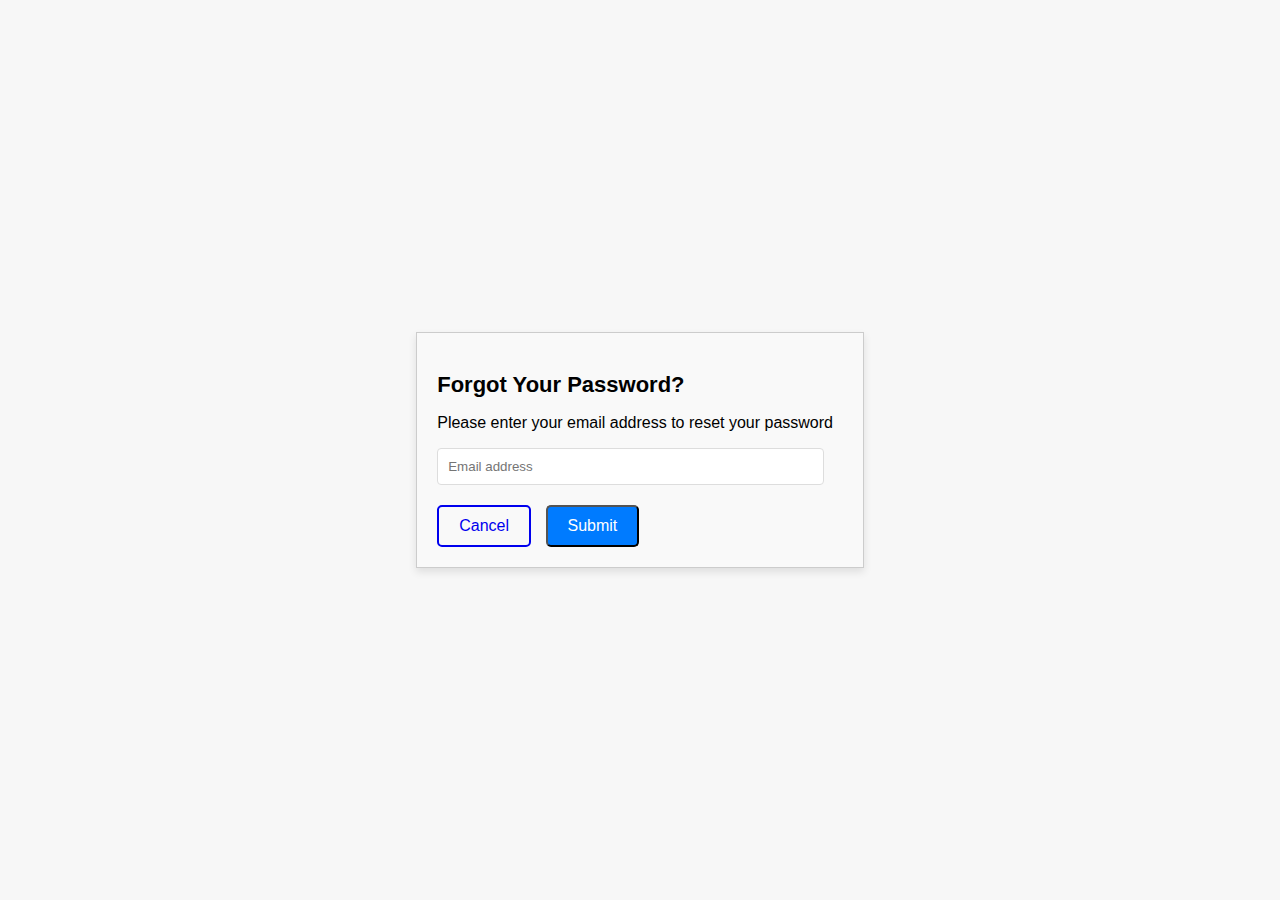
<file: Gym/passwordforget.html>
<!DOCTYPE html>
<html lang="en">
<head>
    <meta charset="UTF-8">
    <meta name="viewport" content="width=device-width, initial-scale=1.0">
    <title>Forgot Password</title>
<style>
    body{
        margin: 0;
        height: 100vh;
        font-family: Arial, Helvetica, sans-serif;
        display: flex;
        align-items: center; /* Aligns vertically */
        justify-content: center; /* Aligns horizontally */
        background-color: #f7f7f7; /* Just an example background color */
    }
    h2{
        font-size: 22px;
        margin-bottom: 10px; /* Adds some space below the header */
    }


    .box{
    border: 1px solid #ccc;
    padding: 20px;
    background-color: #f9f9f9;
    box-shadow: 0 4px 8px rgba(0,0,0,0.1); /* Optional: adds a subtle shadow to your box */
    }
    .inputbox{
        width: 90%;
        padding:10px;
        margin-bottom: 20px; /* Adds some space below the input field */
        border: 1px solid #ddd; /* Sets border color */
        border-radius: 4px; 
    }
    .cancel{
        display: inline-block;
        font-size: 16px;
        text-align: center;
        padding: 10px 20px;
        text-decoration: none;
        border: 2px solid;
        margin-right: 10px;
        border-radius: 5px;
        cursor: pointer;
    }
    .submit{
        display: inline-block;
        font-size: 16px;
        text-align: center;
        padding: 10px 20px;
        border-radius: 5px;
        background-color: #007bff;
        color: white;
        cursor: pointer;
    }
    .cancel:hover{
        background-color: #d3d3d3;
    }
    .cancel:visited{
        color: black;
    }
    .submit:hover{
        opacity: 0.9;
    }
    
</style>
</head>
<body>
    <div class="box">
        <form action="passwordforget.py" method="post">
            <h2>Forgot Your Password?</h2>
            <p>Please enter your email address to reset your password</p>
            <input type="text" name="email" class="inputbox" required pattern="[^@\s]+@[^@\s]+\.[^@\s]+" placeholder="Email address" title="Enter a valid email address">
            <a href="login.py" class="cancel">Cancel</a>
            <button type="submit" class="submit">Submit</button>
        </form>
    </div>
</body>
</html>
</file>
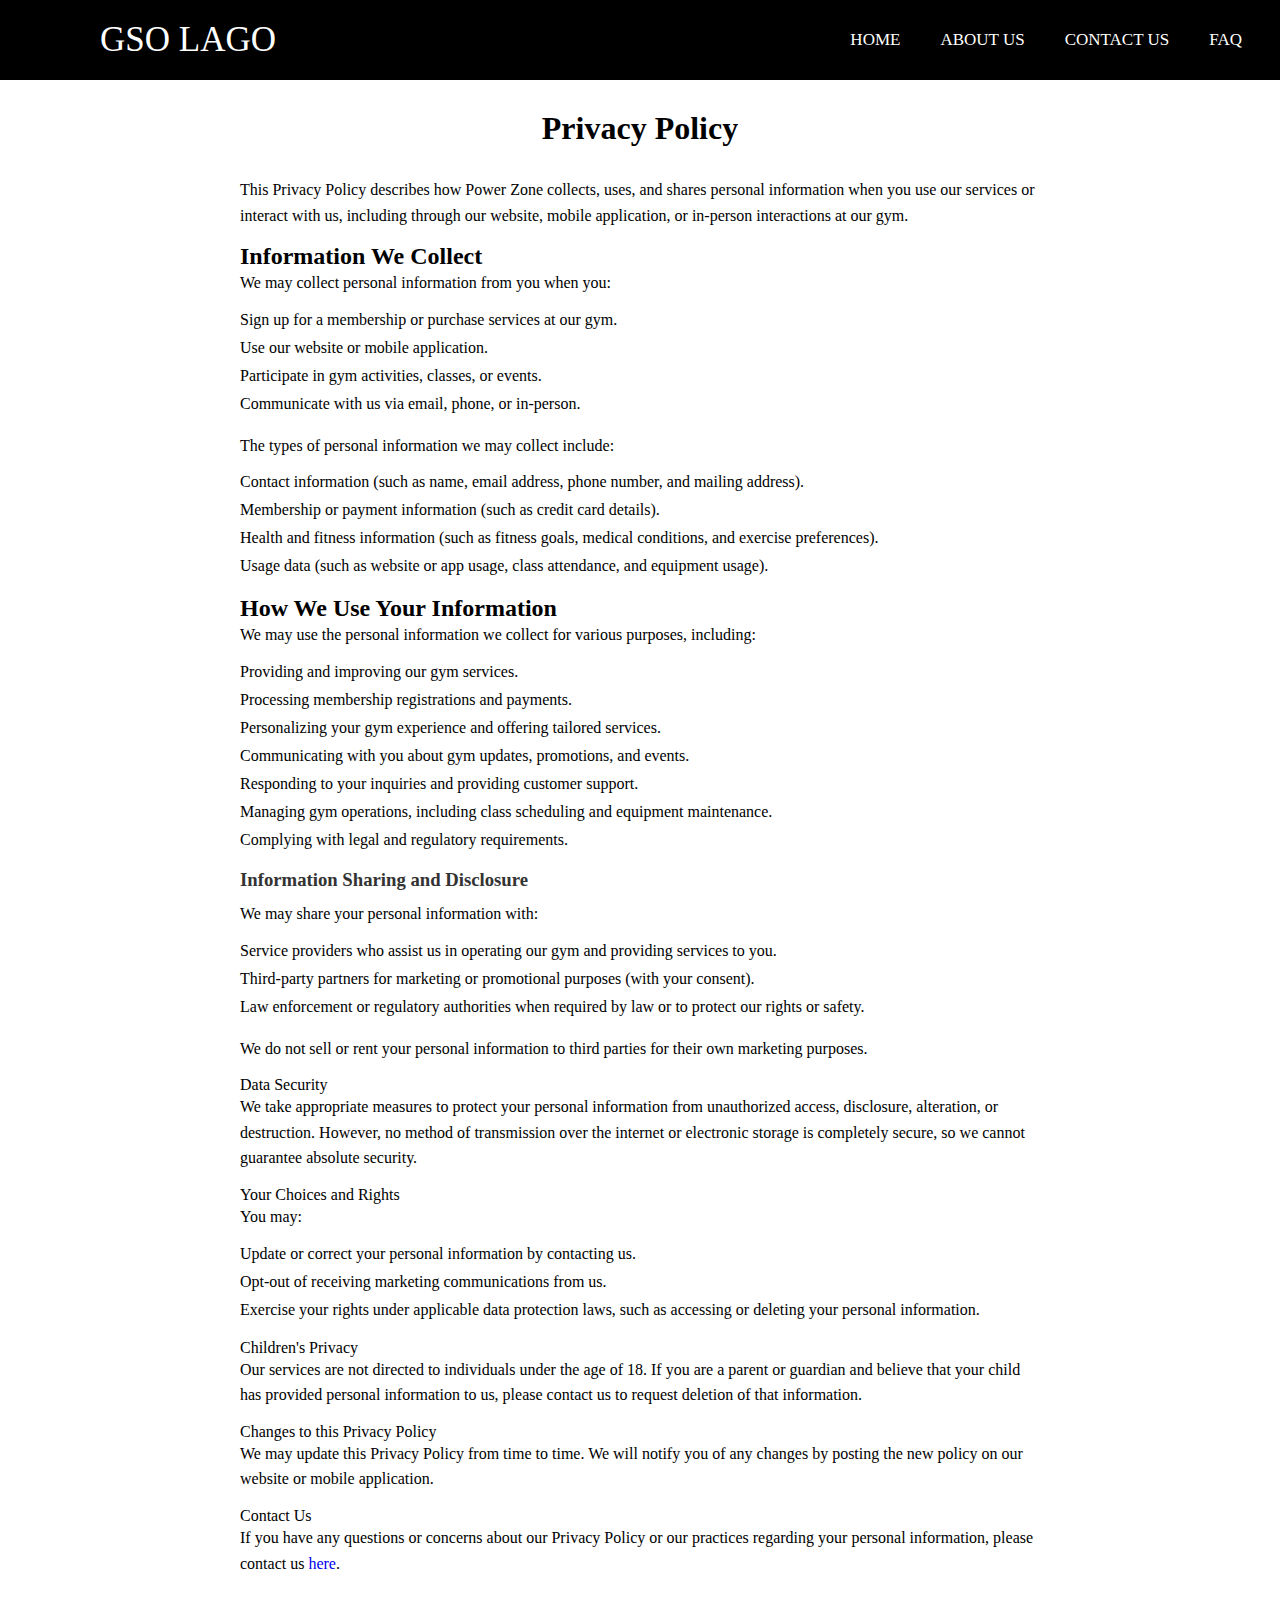
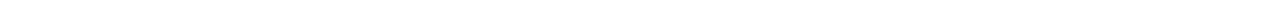
<file: Gym/privacy.html>
<!DOCTYPE html>
<html>

<head>
  <meta charset="utf-8">
  <meta name="viewport" content="width=device-width">
  <title>Privacy Policy</title>
  <link href="style.css" rel="stylesheet" type="text/css" />

</head>


<body>
    <nav>
        <label class="logo">GSO LAGO</label>
          <ul>
            <li><a href="mainpage.py">Home</a></li>
            <li><a href="aboutus.html"> About us </a></li>
            <li><a href="contactus.html"> Contact Us</a></li>
            <li><a href="FAQ.py">FAQ</a></li>
          </ul>
    </nav>
      
    <div class="container">
      <h1 style="text-align: center; margin-top: 30px; margin-bottom: 30px;">Privacy Policy</h1>
    

    <p>This Privacy Policy describes how Power Zone collects, uses, and shares personal information when you use our services or interact with us, including through our website, mobile application, or in-person interactions at our gym.</p>

    <h2>Information We Collect</h2>

    <p>We may collect personal information from you when you:</p>

    <ul>
      <li>Sign up for a membership or purchase services at our gym.</li>
      <li>Use our website or mobile application.</li>
      <li>Participate in gym activities, classes, or events.</li>
      <li>Communicate with us via email, phone, or in-person.</li>
    </ul>

    <p>The types of personal information we may collect include:</p>

    <ul>
      <li>Contact information (such as name, email address, phone number, and mailing address).</li>
      <li>Membership or payment information (such as credit card details).</li>
      <li>Health and fitness information (such as fitness goals, medical conditions, and exercise preferences).</li>
      <li>Usage data (such as website or app usage, class attendance, and equipment usage).</li>
    </ul>

    <h2>How We Use Your Information</h2>

    <p>We may use the personal information we collect for various purposes, including:</p>

    <ul>
      <li>Providing and improving our gym services.</li>
      <li>Processing membership registrations and payments.</li>
      <li>Personalizing your gym experience and offering tailored services.</li>
      <li>Communicating with you about gym updates, promotions, and events.</li>
      <li>Responding to your inquiries and providing customer support.</li>
      <li>Managing gym operations, including class scheduling and equipment maintenance.</li>
      <li>Complying with legal and regulatory requirements.</li>
    </ul>

    <h3>Information Sharing and Disclosure</h3>

    <p>We may share your personal information with:</p>

    <ul>
      <li>Service providers who assist us in operating our gym and providing services to you.</li>
      <li>Third-party partners for marketing or promotional purposes (with your consent).</li>
      <li>Law enforcement or regulatory authorities when required by law or to protect our rights or safety.</li>
    </ul>

    <p>We do not sell or rent your personal information to third parties for their own marketing purposes.</p>

    <li>Data Security</li>

    <p>We take appropriate measures to protect your personal information from unauthorized access, disclosure, alteration, or destruction. However, no method of transmission over the internet or electronic storage is completely secure, so we cannot guarantee absolute security.</p>

    <li>Your Choices and Rights</li>

    <p>You may:</p>

    <ul>
      <li>Update or correct your personal information by contacting us.</li>
      <li>Opt-out of receiving marketing communications from us.</li>
      <li>Exercise your rights under applicable data protection laws, such as accessing or deleting your personal information.</li>
    </ul>

    <li>Children's Privacy</li>

    <p>Our services are not directed to individuals under the age of 18. If you are a parent or guardian and believe that your child has provided personal information to us, please contact us to request deletion of that information.</p>

    <li>Changes to this Privacy Policy</li>

    <p>We may update this Privacy Policy from time to time. We will notify you of any changes by posting the new policy on our website or mobile application.</p>

    <li>Contact Us</li>

    <p>If you have any questions or concerns about our Privacy Policy or our practices regarding your personal information, please contact us <a href="contactus.html">here</a>.</p>
  </ol>
  </div>
</body>

</html>
</file>
<file: Gym/style.css>
*{
    padding: 0;
    margin:0;
    text-decoration: none;
    list-style: none;
  }
  .title{
  text-align: center;

  }

  body {
    font-family: Facón;
    background: #ffffff
  }
  
  nav{
    background: #000000;
    height: 80%;
    width:auto;
  }
  
  label.logo{
    color: white;
    font-size: 35px;
    line-height: 80px;
    padding: 0 100px;
  }
  
  nav ul {
    float: right;
    margin-right: 20px;
  }
  
  nav ul li{
    display: inline-block;
    line-height: 80px;
    margin: 0 5px;
  }
  
  nav ul li a{
    color: white;
    font-size: 17px;
    border-radius:3px;
    padding: 7px 13px;
    text-transform: uppercase;
  }
  
  a.active, a:hover{
    background: #a1a1a1;
    transition: .5s;
  }


  footer {
    background-color: #333; 
    padding: 50px;
    padding-bottom: 1%; /* Adjust padding as needed */
  }
  
  .navigation {
    list-style-type: none;
    padding: 0;
    text-align: right;
    margin-right: 30px;
  }
  
  .navigation li {
    display: inline-block;
    margin-left: 30px;
    font-family: Arial, Helvetica, sans-serif;
  }
  
  .navigation li a {
    text-decoration: none;
    color: #ffffff;
  
  }
  
  .navigation li a:hover {
    background-color: #dddddd57;
  }

/* CSS styles for content within .container */

.container {
  max-width: 800px;
  margin: 20px auto;
  padding: 0 20px;
  margin-bottom: 50px;
  margin-top: 0%;
}



h3 {
  color: #333;
  margin-top: 20px;
  margin-bottom: 10px;
}

p {
  line-height: 1.6;
  margin-bottom: 15px;
}

ul {
  margin-bottom: 20px;
}

ul li {
  margin-bottom: 10px;
}

nav h1 {
color: #a1a1a1;
text-align: center;
}

.get-started-button {
  margin-top: 20px;
  background-color: #000000; 
  border: none;
  color: white;
  padding: 15px 32px;
  text-align: center;
  text-decoration: none;
  display:flex;
  margin-top: 6%;
  font-size: 16px;
  cursor: pointer;
  border-radius: 8px;
}

.get-started-button:hover {
  background-color: #2f2f2f;
}
</file>
